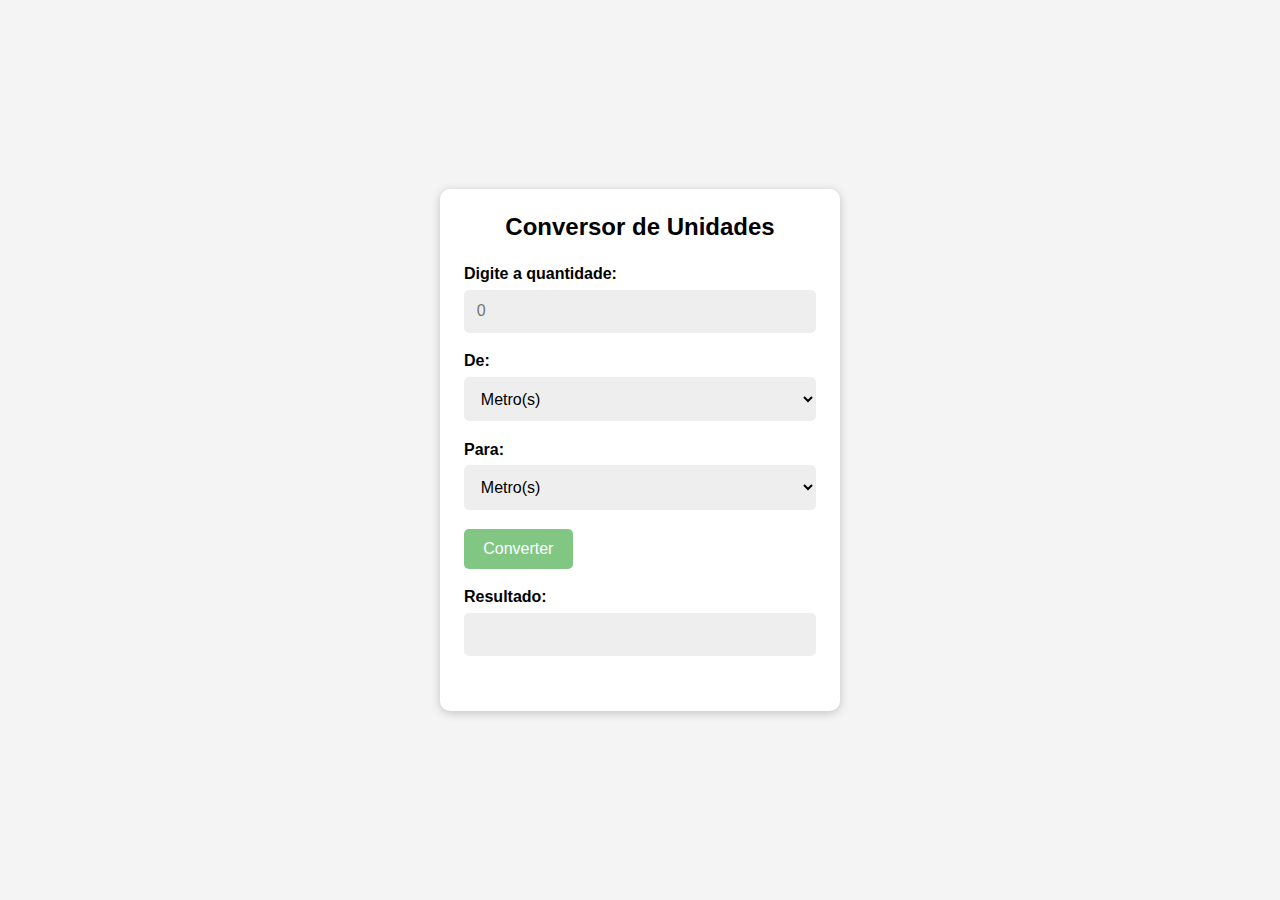
<file: Conversor_de unidades/index.html>
<!DOCTYPE html>
<html lang="en">
<head>
    <meta charset="UTF-8">
    <meta name="viewport" content="width=device-width, initial-scale=1.0">
    <title>Conversor de Unidades</title>
    <link rel="stylesheet" href="../style.css">
    <script src="scripts.js"defer></script>
</head>
<body>
    <div class="container">
        <h1>Conversor de Unidades</h1>
        <div class="input-group">
            <label for="input">Digite a quantidade:</label>
            <input type="number" id="input" name="input" placeholder="0">
        </div>
        <div class="input-group">
            <label for="from">De:</label>
            <select name="from" id="from">
                <option value="m">Metro(s)</option>
                <option value="km">Quilõmetro(s)</option>
                <option value="cm">Centímetros(s)</option>
                <option value="mm">Milímetros(s)</option>
            </select>
        </div>
        <div class="input-group">
            <label for="to">Para:</label>
            <select name="to" id="to">
                <option value="m">Metro(s)</option>
                <option value="km">Quilõmetro(s)</option>
                <option value="cm">Centímetros(s)</option>
                <option value="mm">Milímetros(s)</option>
            </select>
        </div>
        <button id="convert-btn">Converter</button>
        <div class="output-group">
            <label for="output">Resultado:</label>
            <input type="text" id="output" readonly/>
           <div id="message"></div>
        </div>
    </div>
</body>
</html>
</file>
<file: style.css>
*{
box-sizing: border-box;
margin: 0;
padding: 0;
font-family: Arial, Helvetica, sans-serif;
}

body {
    background-color: #f4f4f4;
    display: flex;
    align-items: center;
    justify-content: center;
    height: 100vh;
}
.container {
    background-color: #fff ;
    border-radius: 10px;
    box-shadow: 0 2px 10px rgba(0, 0, 0, 0.2);
    padding: 1.5rem;
    width: 400px;
}
h1 {
    font-size: 24px;
    margin-bottom: 1.5rem;
    text-align: center;
}
.input-group,
.output-group {
    display: flex;
    flex-direction: column;
    margin-bottom: 1.2rem;
}
.input-group label,
.output-group label {
    margin-bottom: 0.4rem;
    font-weight: bold;
}

select,
input {
    padding: 0.8rem;
    border-radius: 5px;
    border: none;
    font-size: 1rem;
    background-color: #eee;
}
button {
    background-color: #4caf50;
    border-radius: 5px;
    border: none;
    color: #fff;
    cursor: pointer;
    font-size: 1rem;
    padding: 0.7rem 1.2rem;
    opacity: 0.7;
    transition: 0.4;
}
button:hover {
    opacity: 1;
}
.output-group {
    margin-top: 1.2rem;
}

#message {
    font-size: 0.8rem;
    color: #4caf50;
    margin-top: 0.7rem;
    text-align: center;
}
</file>
